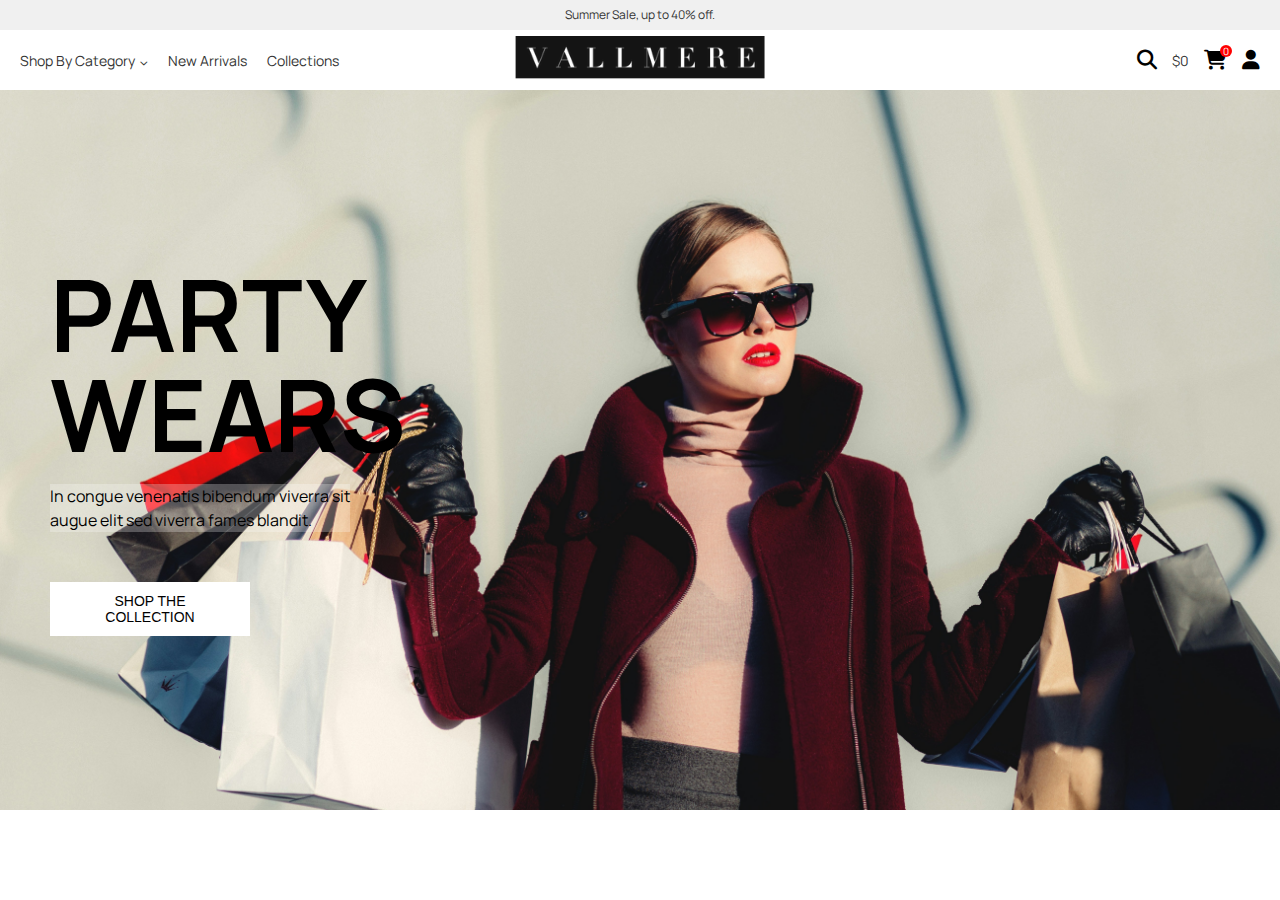
<file: app/hmtl/index.html>
<!DOCTYPE html>
<html lang="en">
<head>
    <meta charset="UTF-8">
    <meta name="viewport" content="width=device-width, initial-scale=1.0">
    <title>Vallmere | main</title>
    <link rel="preconnect" href="https://fonts.googleapis.com">
    <link rel="preconnect" href="https://fonts.gstatic.com" crossorigin>
    <link href="https://fonts.googleapis.com/css2?family=Bokor&family=Fjalla+One&family=Manrope:wght@200..800&display=swap" rel="stylesheet">
    <link
        rel="stylesheet"
        href="https://cdnjs.cloudflare.com/ajax/libs/font-awesome/6.7.2/css/all.min.css"
        integrity="sha512-Evv84Mr4kqVGRNSgIGL/F/aIDqQb7xQ2vcrdIwxfjThSH8CSR7PBEakCr51Ck+w+/U6swU2Im1vVX0SVk9ABhg=="
        crossorigin="anonymous"
        referrerpolicy="no-referrer"
    />
    <link rel="stylesheet" href="../css/main.css">
</head>
<body>
    <header>
        <div class="announcement">Summer Sale, up to 40% off.</div>
        <nav>
            <div class="nav-left">
                <ul>
                    <li>
                        <a href="#">Shop By Category<i class="fas fa-chevron-down"></i></a>
                    </li>
                    <li><a href="#">New Arrivals</a></li>
                    <li><a href="#">Collections</a></li>
                </ul>
            </div>
            <div class="nav-center">
                <img src="../assets/VLMRlogo.png" alt="">
            </div>
            <div class="nav-right">
                <ul>
                    <li>
                        <i class="fas fa-search"></i>
                    </li>
                    <li class="currency">$0</li>
                    <li class="cart-icon">
                        <i class="fas fa-shopping-cart"></i>
                        <span class="badge">0</span>
                    </li>
                    <li>
                        <i class="fas fa-user"></i>
                    </li>
                </ul>
            </div>
        </nav>
    </header>
    <section class="hero">
        <div class="hero-left">
            <h2>Party<br>Wears</h2>
            <p>In congue venenatis bibendum viverra sit<br>augue elit sed viverra fames blandit.</p>
            <button>SHOP THE COLLECTION</button>
        </div>
    </section>
</body>
</html>
</file>
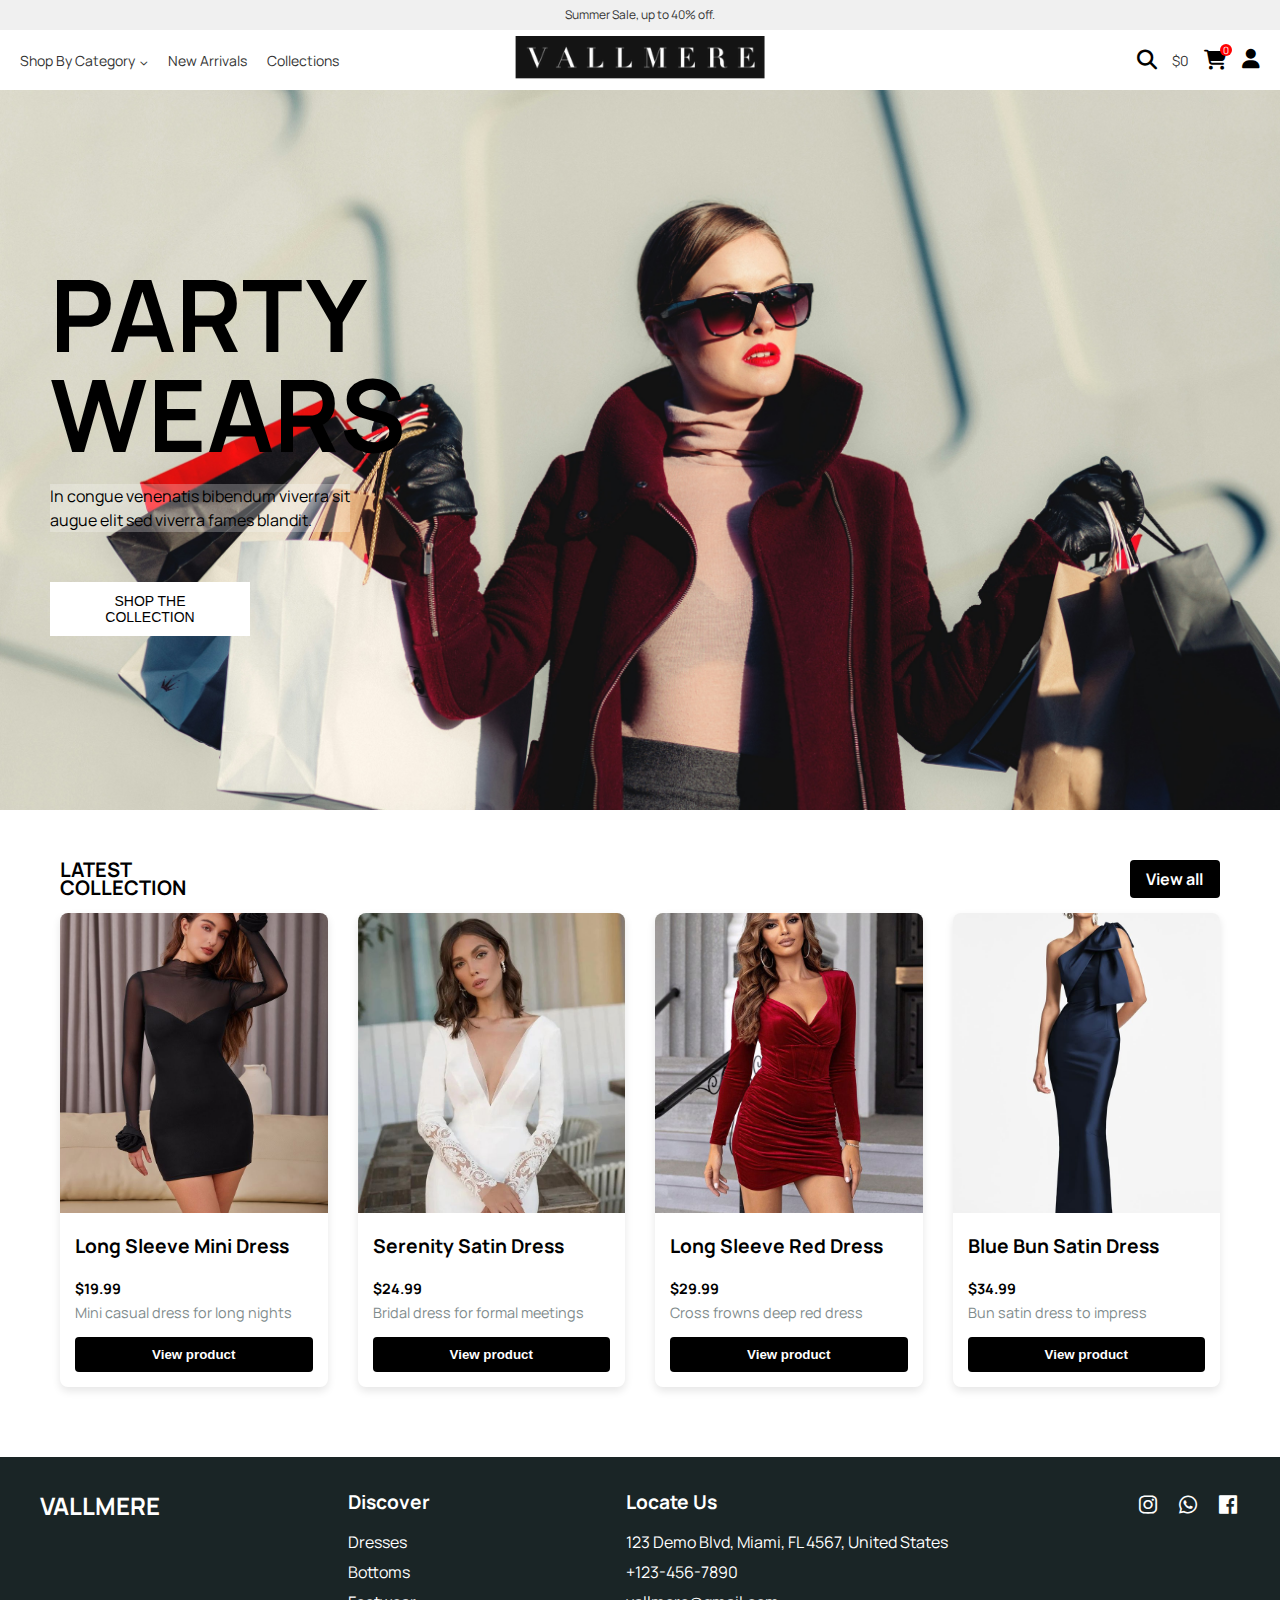
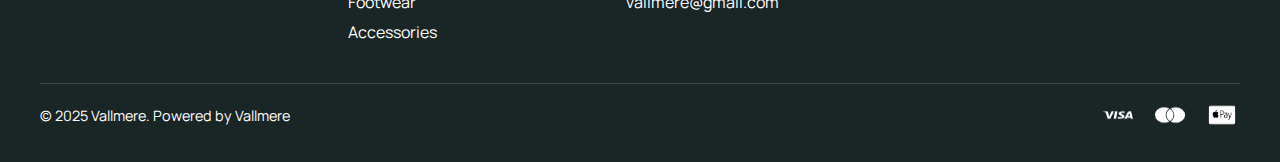
<file: app/html/index.html>
<!DOCTYPE html>
<html lang="en">
<head>
    <meta charset="UTF-8">
    <meta name="viewport" content="width=device-width, initial-scale=1.0">
    <title>Vallmere | main</title>
    <link rel="preconnect" href="https://fonts.googleapis.com">
    <link rel="preconnect" href="https://fonts.gstatic.com" crossorigin>
    <link href='https://unpkg.com/boxicons@2.1.4/css/boxicons.min.css' rel='stylesheet'>
    <link href="https://fonts.googleapis.com/css2?family=Bokor&family=Fjalla+One&family=Manrope:wght@200..800&display=swap" rel="stylesheet">
    <link
        rel="stylesheet"
        href="https://cdnjs.cloudflare.com/ajax/libs/font-awesome/6.7.2/css/all.min.css"
        integrity="sha512-Evv84Mr4kqVGRNSgIGL/F/aIDqQb7xQ2vcrdIwxfjThSH8CSR7PBEakCr51Ck+w+/U6swU2Im1vVX0SVk9ABhg=="
        crossorigin="anonymous"
        referrerpolicy="no-referrer"
    />
    <link rel="stylesheet" href="../css/main.css">
</head>
<body>
    <header>
        <div class="announcement">Summer Sale, up to 40% off.</div>
        <nav>
            <div class="nav-left">
                <ul>
                    <li>
                        <a href="#">Shop By Category<i class="fas fa-chevron-down"></i></a>
                    </li>
                    <li><a href="latest-collection.html" class="btn-menu">New Arrivals</a></li>
                    <li><a href="#">Collections</a></li>
                </ul>
            </div>
            <div class="nav-center">
                <a href="index.html"><img src="../assets/VLMRlogo.png" alt=""></a>
            </div>
            <div class="nav-right">
                <ul>
                    <li>
                        <i class="fas fa-search"></i>
                    </li>
                    <li class="currency">$0</li>
                    <li class="cart-icon">
                        <i class="fas fa-shopping-cart"></i>
                        <span class="badge">0</span>
                    </li>
                    <li>
                        <a href="login.html"><i class="fas fa-user"></i></a>
                    </li>
                </ul>
            </div>
        </nav>
    </header>
    <main>
        <section class="hero">
            <div class="hero-left">
                <h2>Party<br>Wears</h2>
                <p>In congue venenatis bibendum viverra sit<br>augue elit sed viverra fames blandit.</p>
                <button>SHOP THE COLLECTION</button>
            </div>
        </section>
        <section class="products">
            <div class="title-products-container">
                <h2 class="section-title">Latest Collection</h2>
                <a href="latest-collection.html" class="btn-view">View all</a>
            </div>
            <div class="products-container">
    
                <div class="product">
                    <img src="../assets/Mock Neck Long Sleeve Mini Dress - Black _ S.jpg" alt="Product 1">
                    <h3>Long Sleeve Mini Dress</h3>
                    <p class="price">$19.99</p>
                    <p class="description">Mini casual dress for long nights</p>
                    <button class="btn-buy">View product</button>
                </div>
                
                <div class="product">
                    <img src="../assets/Serenity Satin Bridal Dress - Custom color _ Custom size.jpg" alt="Product 2">
                    <h3>Serenity Satin Dress</h3>
                    <p class="price">$24.99</p>
                    <p class="description">Bridal dress for formal meetings</p>
                    <button class="btn-buy">View product</button>
                </div>
                
                <div class="product">
                    <img src="../assets/Vestido corto de manga larga con frunces cruzados - Deep Red _ L.jpg" alt="Producto 3">
                    <h3>Long Sleeve Red Dress</h3>
                    <p class="price">$29.99</p>
                    <p class="description">Cross frowns deep red dress</p>
                    <button class="btn-buy">View product</button>
                </div>
                
                <div class="product">
                    <img src="../assets/descarga.jpg" alt="Producto 4">
                    <h3>Blue Bun Satin Dress</h3>
                    <p class="price">$34.99</p>
                    <p class="description">Bun satin dress to impress</p>
                    <button class="btn-buy">View product</button>
                </div>
            </div>
        </section>
    </main>
    <footer>
        <div class="footer-container">
            <div class="footer-logo">
                <h2>VALLMERE</h2>
            </div>
            <div class="footer-links">
                <h3>Discover</h3>
                <ul>
                    <li><a href="#">Dresses</a></li>
                    <li><a href="#">Bottoms</a></li>
                    <li><a href="#">Footwear</a></li>
                    <li><a href="#">Accessories</a></li>
                </ul>
            </div>
            <div class="footer-contact">
                <h3>Locate Us</h3>
                <p>123 Demo Blvd, Miami, FL 4567, United States</p>
                <p>+123-456-7890</p>
                <p>vallmere@gmail.com</p>
            </div>
            <div class="footer-social">
                <a href="#"><i class='bx bxl-instagram'></i></a>
                <a href="#"><i class='bx bxl-whatsapp'></i></a>
                <a href="#"><i class='bx bxl-facebook-square'></i></a>
            </div>
        </div>
        <div class="footer-bottom">
            <p>&copy; 2025 Vallmere. Powered by Vallmere</p>
            <div class="payment-methods">
                <img src="../assets/visa-logo-36.png" alt="Visa">
                <img src="../assets/mastercard-logo-36.png" alt="Mastercard">
                <img src="../assets/applepay-logo.png" alt="Apple Pay">
            </div>
        </div>
    </footer>
    <script>
        document.addEventListener('DOMContentLoaded', () => {
            const buyButtons = document.querySelectorAll('.product');
            
            buyButtons.forEach(button => {
                button.addEventListener('click', function() {
                    window.location.href = 'product.html';
                });
            });
        });
    </script>
</body>
</html>
</file>
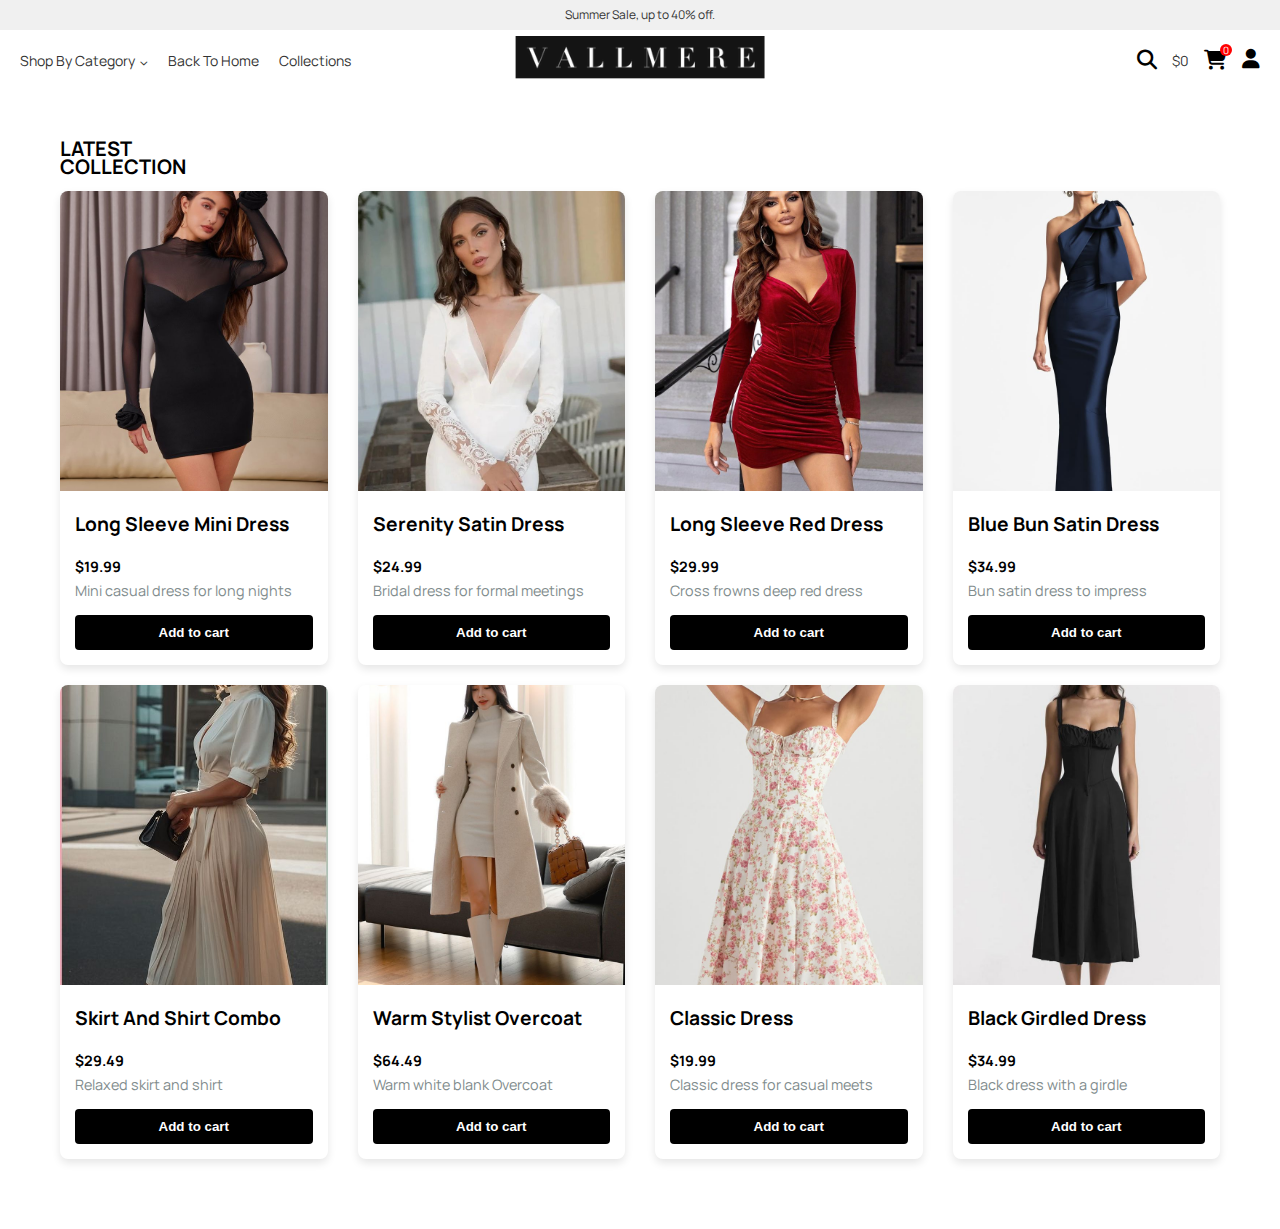
<file: app/html/last-collection.html>
<!DOCTYPE html>
<html lang="en">

<head>
    <meta charset="UTF-8">
    <meta name="viewport" content="width=device-width, initial-scale=1.0">
    <title>Valmere | Latest</title>
    <link rel="preconnect" href="https://fonts.googleapis.com">
    <link rel="preconnect" href="https://fonts.gstatic.com" crossorigin>
    <link href='https://unpkg.com/boxicons@2.1.4/css/boxicons.min.css' rel='stylesheet'>
    <link
        href="https://fonts.googleapis.com/css2?family=Bokor&family=Fjalla+One&family=Manrope:wght@200..800&display=swap"
        rel="stylesheet">
    <link rel="stylesheet" href="https://cdnjs.cloudflare.com/ajax/libs/font-awesome/6.7.2/css/all.min.css"
        integrity="sha512-Evv84Mr4kqVGRNSgIGL/F/aIDqQb7xQ2vcrdIwxfjThSH8CSR7PBEakCr51Ck+w+/U6swU2Im1vVX0SVk9ABhg=="
        crossorigin="anonymous" referrerpolicy="no-referrer" />
    <link rel="stylesheet" href="../css/main.css">
</head>
<header>
    <div class="announcement">Summer Sale, up to 40% off.</div>
    <nav>
        <div class="nav-left">
            <ul>
                <li>
                    <a href="#">Shop By Category<i class="fas fa-chevron-down"></i></a>
                </li>
                <li><a href="index.html">Back To Home</a></li>
                <li><a href="#">Collections</a></li>
            </ul>
        </div>
        <div class="nav-center">
            <a href="index.html"><img src="../assets/VLMRlogo.png" alt=""></a>
        </div>
        <div class="nav-right">
            <ul>
                <li>
                    <i class="fas fa-search"></i>
                </li>
                <li class="currency">$0</li>
                <li class="cart-icon">
                    <i class="fas fa-shopping-cart"></i>
                    <span class="badge">0</span>
                </li>
                <li>
                    <a href="user.html"><i class="fas fa-user"></i></a>
                </li>
            </ul>
        </div>
    </nav>
</header>

<body>

    <section class="products">
        <div class="title-products-container">
            <h2 class="section-title">Latest Collection</h2>
        </div>
        <div class="products-container">

            <div class="product">
                <img src="../assets/Mock Neck Long Sleeve Mini Dress - Black _ S.jpg" alt="Product 1">
                <h3>Long Sleeve Mini Dress</h3>
                <p class="price">$19.99</p>
                <p class="description">Mini casual dress for long nights</p>
                <button class="btn-buy">Add to cart</button>
            </div>

            <div class="product">
                <img src="../assets/Serenity Satin Bridal Dress - Custom color _ Custom size.jpg" alt="Product 2">
                <h3>Serenity Satin Dress</h3>
                <p class="price">$24.99</p>
                <p class="description">Bridal dress for formal meetings</p>
                <button class="btn-buy">Add to cart</button>
            </div>

            <div class="product">
                <img src="../assets/Vestido corto de manga larga con frunces cruzados - Deep Red _ L.jpg"
                    alt="Product 3">
                <h3>Long Sleeve Red Dress</h3>
                <p class="price">$29.99</p>
                <p class="description">Cross frowns deep red dress</p>
                <button class="btn-buy">Add to cart</button>
            </div>

            <div class="product">
                <img src="../assets/descarga.jpg" alt="Product 4">
                <h3>Blue Bun Satin Dress</h3>
                <p class="price">$34.99</p>
                <p class="description">Bun satin dress to impress</p>
                <button class="btn-buy">Add to cart</button>
            </div>
        </div>
    </div>
    <!-- Second container-->
    <div class="products-container">

        <div class="product">
            <img src="../assets/descarga (1).jpg" alt="Product 5">
            <h3>Skirt And Shirt Combo</h3>
            <p class="price">$29.49</p>
            <p class="description">Relaxed skirt and shirt</p>
            <button class="btn-buy">Add to cart</button>
        </div>

        <div class="product">
            <img src="../assets/descarga (2).jpg" alt="Product 6">
            <h3>Warm Stylist Overcoat</h3>
            <p class="price">$64.49</p>
            <p class="description">Warm white blank Overcoat</p>
            <button class="btn-buy">Add to cart</button>
        </div>

        <div class="product">
            <img src="../assets/descarga (3).jpg"
                alt="Product 7">
            <h3>Classic Dress</h3>
            <p class="price">$19.99</p>
            <p class="description">Classic dress for casual meets</p>
            <button class="btn-buy">Add to cart</button>
        </div>

        <div class="product">
            <img src="../assets/descarga (4).jpg" alt="Product 8">
            <h3>Black Girdled Dress</h3>
            <p class="price">$34.99</p>
            <p class="description">Black dress with a girdle</p>
            <button class="btn-buy">Add to cart</button>
        </div>
    </div>
    </section>
</body>

</html>
</file>
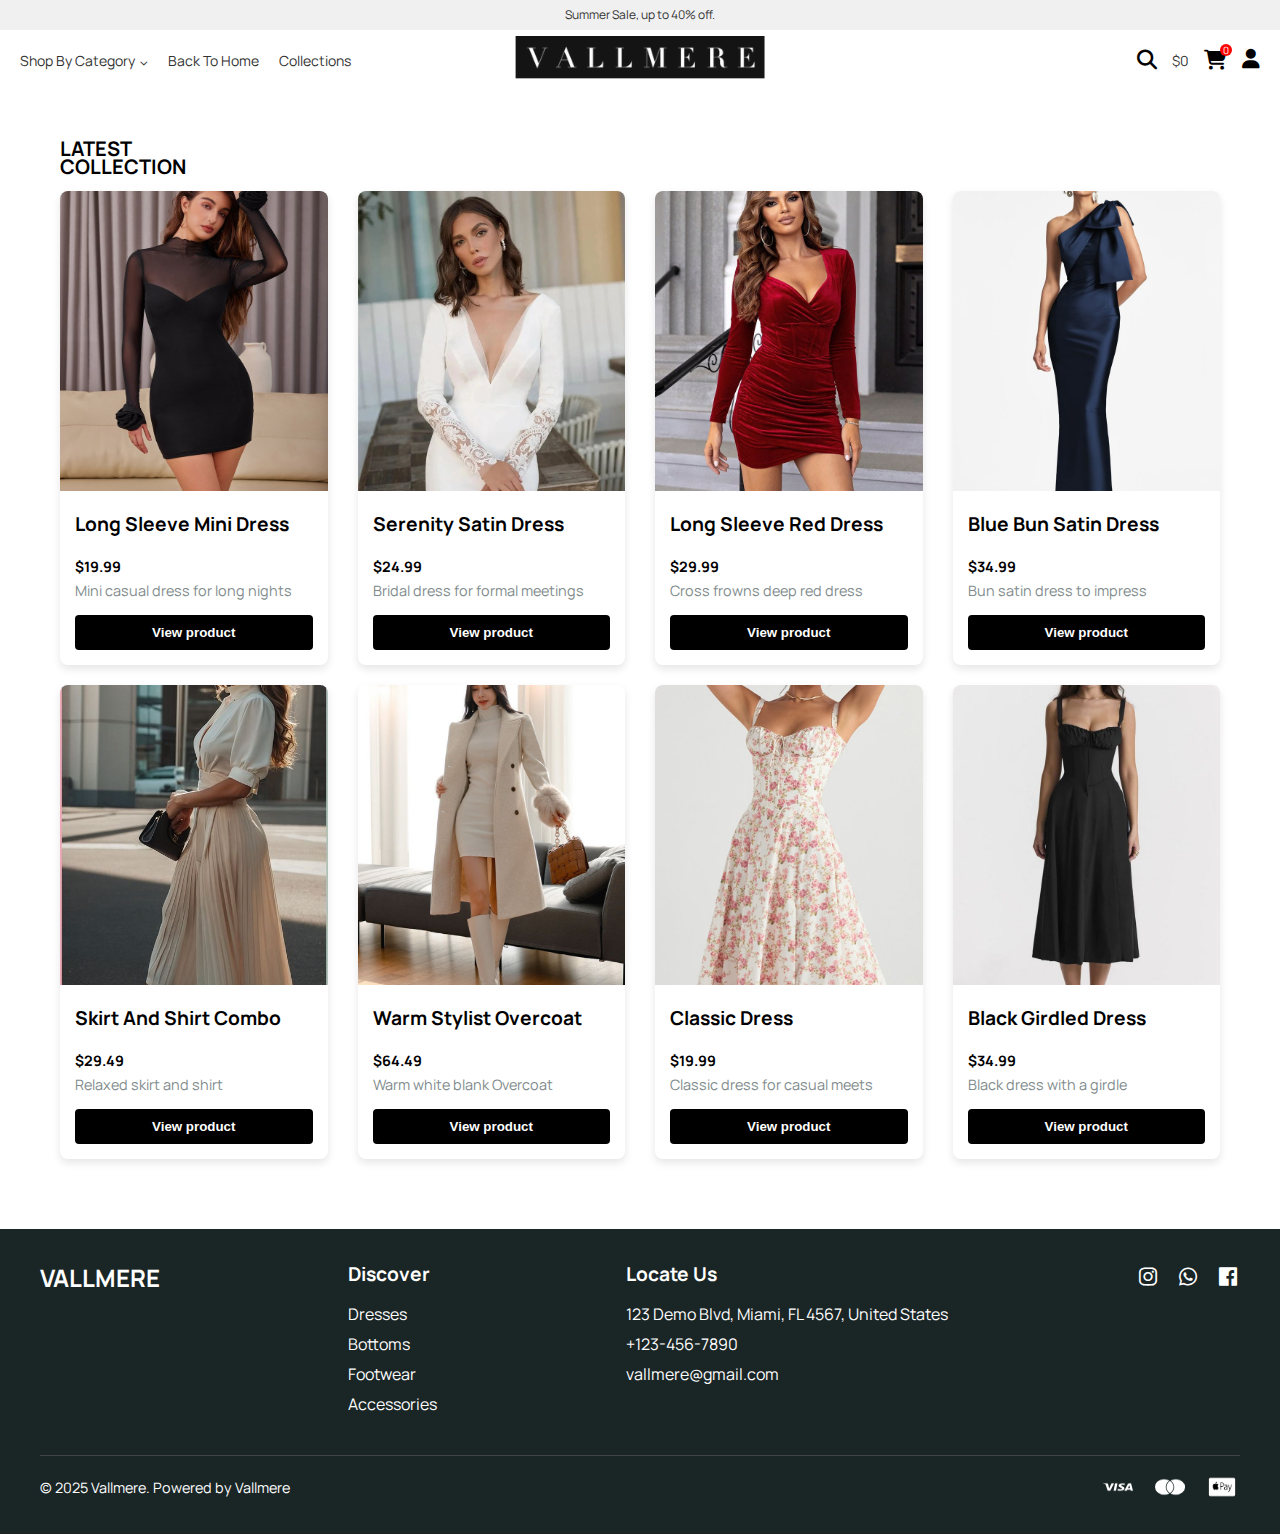
<file: app/html/latest-collection.html>
<!DOCTYPE html>
<html lang="en">

<head>
    <meta charset="UTF-8">
    <meta name="viewport" content="width=device-width, initial-scale=1.0">
    <title>Valmere | Latest</title>
    <link rel="preconnect" href="https://fonts.googleapis.com">
    <link rel="preconnect" href="https://fonts.gstatic.com" crossorigin>
    <link href='https://unpkg.com/boxicons@2.1.4/css/boxicons.min.css' rel='stylesheet'>
    <link
        href="https://fonts.googleapis.com/css2?family=Bokor&family=Fjalla+One&family=Manrope:wght@200..800&display=swap"
        rel="stylesheet">
    <link rel="stylesheet" href="https://cdnjs.cloudflare.com/ajax/libs/font-awesome/6.7.2/css/all.min.css"
        integrity="sha512-Evv84Mr4kqVGRNSgIGL/F/aIDqQb7xQ2vcrdIwxfjThSH8CSR7PBEakCr51Ck+w+/U6swU2Im1vVX0SVk9ABhg=="
        crossorigin="anonymous" referrerpolicy="no-referrer" />
    <link rel="stylesheet" href="../css/main.css">
</head>
<body>
    <header>
        <div class="announcement">Summer Sale, up to 40% off.</div>
        <nav>
            <div class="nav-left">
                <ul>
                    <li>
                        <a href="#">Shop By Category<i class="fas fa-chevron-down"></i></a>
                    </li>
                    <li><a href="index.html">Back To Home</a></li>
                    <li><a href="#">Collections</a></li>
                </ul>
            </div>
            <div class="nav-center">
                <a href="index.html"><img src="../assets/VLMRlogo.png" alt=""></a>
            </div>
            <div class="nav-right">
                <ul>
                    <li>
                        <i class="fas fa-search"></i>
                    </li>
                    <li class="currency">$0</li>
                    <li class="cart-icon">
                        <i class="fas fa-shopping-cart"></i>
                        <span class="badge">0</span>
                    </li>
                    <li>
                        <a href="user.html"><i class="fas fa-user"></i></a>
                    </li>
                </ul>
            </div>
        </nav>
    </header>

    <section class="products">
        <div class="title-products-container">
            <h2 class="section-title">Latest Collection</h2>
        </div>
        <div class="products-container">

            <div class="product">
                <img src="../assets/Mock Neck Long Sleeve Mini Dress - Black _ S.jpg" alt="Product 1">
                <h3>Long Sleeve Mini Dress</h3>
                <p class="price">$19.99</p>
                <p class="description">Mini casual dress for long nights</p>
                <button class="btn-buy">View product</button>
            </div>

            <div class="product">
                <img src="../assets/Serenity Satin Bridal Dress - Custom color _ Custom size.jpg" alt="Product 2">
                <h3>Serenity Satin Dress</h3>
                <p class="price">$24.99</p>
                <p class="description">Bridal dress for formal meetings</p>
                <button class="btn-buy">View product</button>
            </div>

            <div class="product">
                <img src="../assets/Vestido corto de manga larga con frunces cruzados - Deep Red _ L.jpg"
                    alt="Product 3">
                <h3>Long Sleeve Red Dress</h3>
                <p class="price">$29.99</p>
                <p class="description">Cross frowns deep red dress</p>
                <button class="btn-buy">View product</button>
            </div>

            <div class="product">
                <img src="../assets/descarga.jpg" alt="Product 4">
                <h3>Blue Bun Satin Dress</h3>
                <p class="price">$34.99</p>
                <p class="description">Bun satin dress to impress</p>
                <button class="btn-buy">View product</button>
            </div>
        </div>
    </div>
    <!-- Second container-->
    <div class="products-container">

        <div class="product">
            <img src="../assets/descarga (1).jpg" alt="Product 5">
            <h3>Skirt And Shirt Combo</h3>
            <p class="price">$29.49</p>
            <p class="description">Relaxed skirt and shirt</p>
            <button class="btn-buy">View product</button>
        </div>

        <div class="product">
            <img src="../assets/descarga (2).jpg" alt="Product 6">
            <h3>Warm Stylist Overcoat</h3>
            <p class="price">$64.49</p>
            <p class="description">Warm white blank Overcoat</p>
            <button class="btn-buy">View product</button>
        </div>

        <div class="product">
            <img src="../assets/descarga (3).jpg"
                alt="Product 7">
            <h3>Classic Dress</h3>
            <p class="price">$19.99</p>
            <p class="description">Classic dress for casual meets</p>
            <button class="btn-buy">View product</button>
        </div>

        <div class="product">
            <img src="../assets/descarga (4).jpg" alt="Product 8">
            <h3>Black Girdled Dress</h3>
            <p class="price">$34.99</p>
            <p class="description">Black dress with a girdle</p>
            <button class="btn-buy">View product</button>
        </div>
    </div>
    </section>
    <footer>
        <div class="footer-container">
            <div class="footer-logo">
                <h2>VALLMERE</h2>
            </div>
            <div class="footer-links">
                <h3>Discover</h3>
                <ul>
                    <li><a href="#">Dresses</a></li>
                    <li><a href="#">Bottoms</a></li>
                    <li><a href="#">Footwear</a></li>
                    <li><a href="#">Accessories</a></li>
                </ul>
            </div>
            <div class="footer-contact">
                <h3>Locate Us</h3>
                <p>123 Demo Blvd, Miami, FL 4567, United States</p>
                <p>+123-456-7890</p>
                <p>vallmere@gmail.com</p>
            </div>
            <div class="footer-social">
                <a href="#"><i class='bx bxl-instagram'></i></a>
                <a href="#"><i class='bx bxl-whatsapp'></i></a>
                <a href="#"><i class='bx bxl-facebook-square'></i></a>
            </div>
        </div>
        <div class="footer-bottom">
            <p>&copy; 2025 Vallmere. Powered by Vallmere</p>
            <div class="payment-methods">
                <img src="../assets/visa-logo-36.png" alt="Visa">
                <img src="../assets/mastercard-logo-36.png" alt="Mastercard">
                <img src="../assets/applepay-logo.png" alt="Apple Pay">
            </div>
        </div>
    </footer>
    <script>
        document.addEventListener('DOMContentLoaded', () => {
            const buyButtons = document.querySelectorAll('.product');
            
            buyButtons.forEach(button => {
                button.addEventListener('click', function() {
                    window.location.href = 'product.html';
                });
            });
        });
    </script>
</body>

</html>
</file>
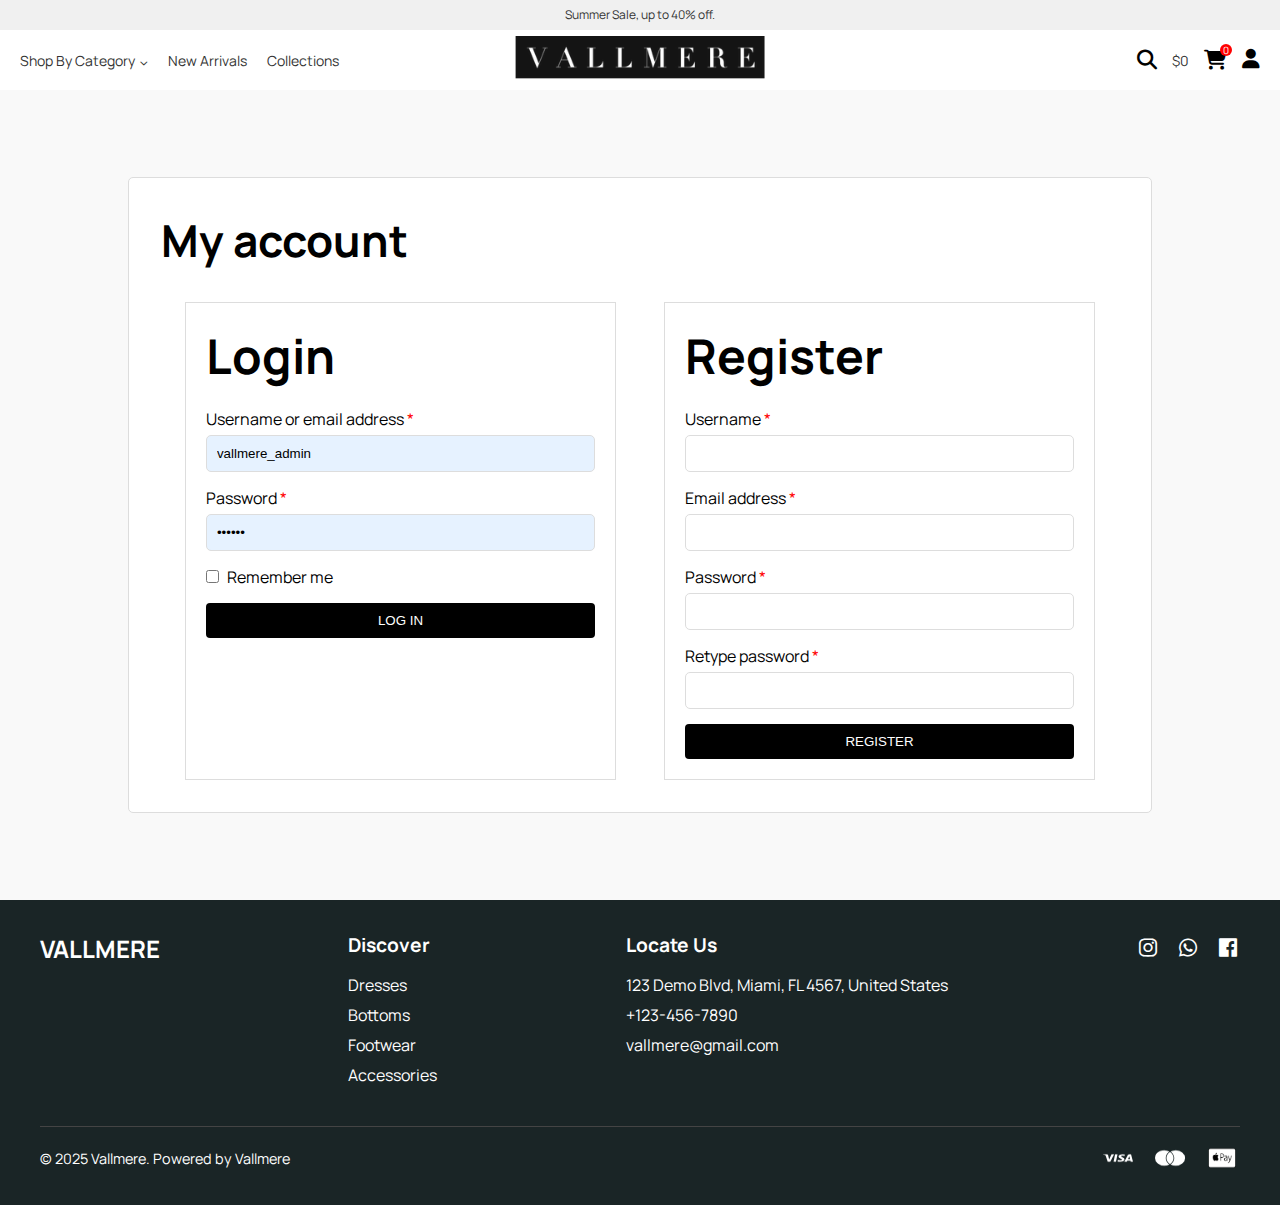
<file: app/html/login.html>
<!DOCTYPE html>
<html lang="en">
  <head>
    <meta charset="UTF-8" />
    <meta name="viewport" content="width=device-width, initial-scale=1.0" />
    <title>Vallmere | main</title>
    <link rel="preconnect" href="https://fonts.googleapis.com" />
    <link rel="preconnect" href="https://fonts.gstatic.com" crossorigin />
    <link
      href="https://unpkg.com/boxicons@2.1.4/css/boxicons.min.css"
      rel="stylesheet"
    />
    <link
      href="https://fonts.googleapis.com/css2?family=Bokor&family=Fjalla+One&family=Manrope:wght@200..800&display=swap"
      rel="stylesheet"
    />
    <link
      rel="stylesheet"
      href="https://cdnjs.cloudflare.com/ajax/libs/font-awesome/6.7.2/css/all.min.css"
      integrity="sha512-Evv84Mr4kqVGRNSgIGL/F/aIDqQb7xQ2vcrdIwxfjThSH8CSR7PBEakCr51Ck+w+/U6swU2Im1vVX0SVk9ABhg=="
      crossorigin="anonymous"
      referrerpolicy="no-referrer"
    />
    <link rel="stylesheet" href="../css/login.css" />
    <link rel="stylesheet" href="../css/main.css" />
  </head>
  <body>
    <header>
      <div class="announcement">Summer Sale, up to 40% off.</div>
      <nav>
        <div class="nav-left">
          <ul>
            <li>
              <a href="#"
                >Shop By Category<i class="fas fa-chevron-down"></i
              ></a>
            </li>
            <li><a href="#">New Arrivals</a></li>
            <li><a href="#">Collections</a></li>
          </ul>
        </div>
        <div class="nav-center">
          <a href="index.html"><img src="../assets/VLMRlogo.png" alt="" /></a>
        </div>
        <div class="nav-right">
          <ul>
            <li>
              <i class="fas fa-search"></i>
            </li>
            <li class="currency">$0</li>
            <li class="cart-icon">
              <i class="fas fa-shopping-cart"></i>
              <span class="badge">0</span>
            </li>
            <li>
              <a href="user.html"><i class="fas fa-user"></i></a>
            </li>
          </ul>
        </div>
      </nav>
    </header>
    <main>
      <div class="account-container">
        <h1>My account</h1>
        <div class="form-container">
          <div class="login-section">
            <h2>Login</h2>
            <form id="login-form" onsubmit="login(); return false;">
              <label for="username"
                >Username or email address
                <span class="required">*</span></label
              >
              <input
                type="text"
                id="username"
                name="username"
                value="vallmere_admin"
              />
              <label for="password"
                >Password <span class="required">*</span></label
              >
              <input
                type="password"
                id="password"
                name="password"
                value="******"
              />
              <div class="remember-me">
                <input type="checkbox" id="remember" name="remember" />
                <label for="remember">Remember me</label>
              </div>
              <button class="black-button" type="submit">LOG IN</button>
            </form>
            <!-- <a href="#">Lost your password?</a> -->
          </div>
          <div class="register-section">
            <h2>Register</h2>
            <form id="register-form" onsubmit="registry(); return false;">
              <label for="reg-username"
                >Username <span class="required">*</span></label
              >
              <input type="text" id="reg-username" name="reg-username" />

              <label for="reg-email"
                >Email address <span class="required">*</span></label
              >
              <input type="email" id="reg-email" name="reg-email" />

              <label for="reg-password"
                >Password <span class="required">*</span></label
              >
              <input type="password" id="reg-password" name="reg-password" />
              
              <label for="retype-password"
                >Retype password <span class="required">*</span></label
              >
              <input type="password" id="retype-password" name="reg-password" />
              <button class="black-button" type="submit">REGISTER</button>
            </form>
          </div>
        </div>
      </div>
    </main>
    <footer>
      <div class="footer-container">
        <div class="footer-logo">
          <h2>VALLMERE</h2>
        </div>
        <div class="footer-links">
          <h3>Discover</h3>
          <ul>
            <li><a href="#">Dresses</a></li>
            <li><a href="#">Bottoms</a></li>
            <li><a href="#">Footwear</a></li>
            <li><a href="#">Accessories</a></li>
          </ul>
        </div>
        <div class="footer-contact">
          <h3>Locate Us</h3>
          <p>123 Demo Blvd, Miami, FL 4567, United States</p>
          <p>+123-456-7890</p>
          <p>vallmere@gmail.com</p>
        </div>
        <div class="footer-social">
          <a href="#"><i class="bx bxl-instagram"></i></a>
          <a href="#"><i class="bx bxl-whatsapp"></i></a>
          <a href="#"><i class="bx bxl-facebook-square"></i></a>
        </div>
      </div>
      <div class="footer-bottom">
        <p>© 2025 Vallmere. Powered by Vallmere</p>
        <div class="payment-methods">
          <img src="../assets/visa-logo-36.png" alt="Visa" />
          <img src="../assets/mastercard-logo-36.png" alt="Mastercard" />
          <img src="../assets/applepay-logo.png" alt="Apple Pay" />
        </div>
      </div>
    </footer>
    <script src="./../scripts/scripts.js"></script>
  </body>
</html>
</file>
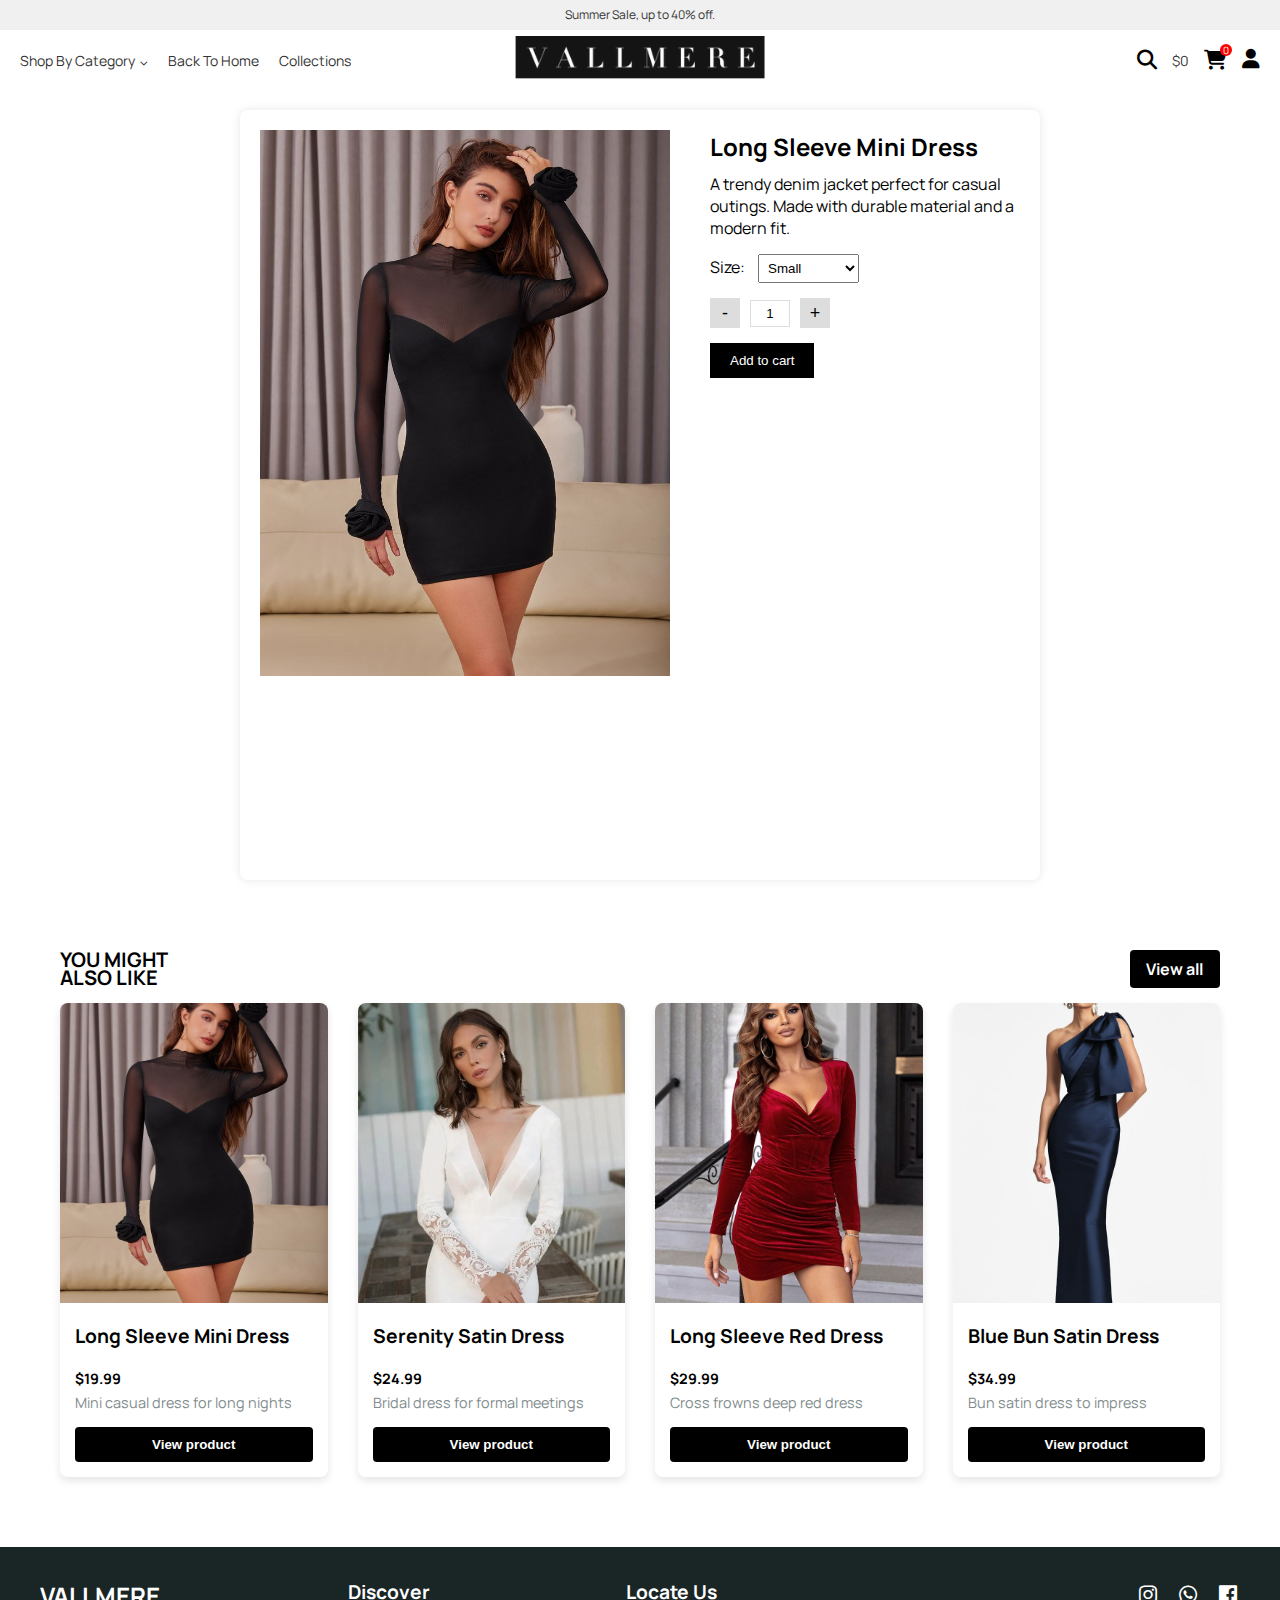
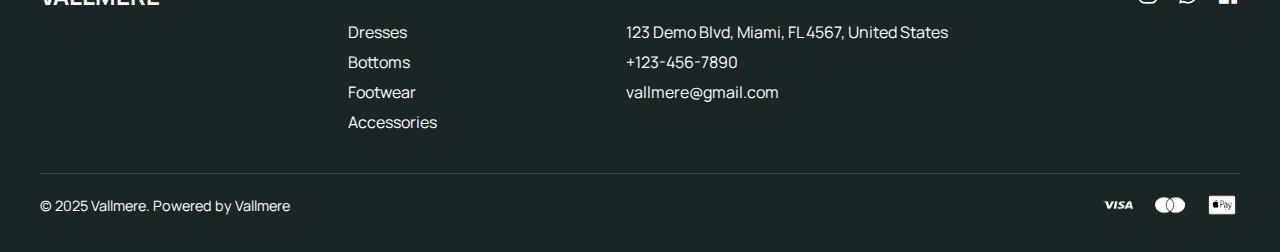
<file: app/html/product.html>
<!DOCTYPE html>
<html lang="en">
  <head>
    <meta charset="UTF-8" />
    <meta name="viewport" content="width=device-width, initial-scale=1.0" />
    <title>Valmere | Latest</title>
    <link rel="preconnect" href="https://fonts.googleapis.com" />
    <link rel="preconnect" href="https://fonts.gstatic.com" crossorigin />
    <link
      href="https://unpkg.com/boxicons@2.1.4/css/boxicons.min.css"
      rel="stylesheet"
    />
    <link
      href="https://fonts.googleapis.com/css2?family=Bokor&family=Fjalla+One&family=Manrope:wght@200..800&display=swap"
      rel="stylesheet"
    />
    <link
      rel="stylesheet"
      href="https://cdnjs.cloudflare.com/ajax/libs/font-awesome/6.7.2/css/all.min.css"
      integrity="sha512-Evv84Mr4kqVGRNSgIGL/F/aIDqQb7xQ2vcrdIwxfjThSH8CSR7PBEakCr51Ck+w+/U6swU2Im1vVX0SVk9ABhg=="
      crossorigin="anonymous"
      referrerpolicy="no-referrer"
    />
    <link rel="stylesheet" href="../css/main.css" />
    <link rel="stylesheet" href="../css/product.css" />
  </head>
  <body>
    <header>
      <div class="announcement">Summer Sale, up to 40% off.</div>
      <nav>
        <div class="nav-left">
          <ul>
            <li>
              <a href="#"
                >Shop By Category<i class="fas fa-chevron-down"></i
              ></a>
            </li>
            <li><a href="index.html">Back To Home</a></li>
            <li><a href="#">Collections</a></li>
          </ul>
        </div>
        <div class="nav-center">
          <a href="index.html"><img src="../assets/VLMRlogo.png" alt="" /></a>
        </div>
        <div class="nav-right">
          <ul>
            <li><i class="fas fa-search"></i></li>
            <li class="currency">$0</li>
            <li class="cart-icon">
              <i class="fas fa-shopping-cart"></i>
              <span class="badge">0</span>
            </li>
            <li>
              <a href="user.html"><i class="fas fa-user"></i></a>
            </li>
          </ul>
        </div>
      </nav>
    </header>

    <section class="product-section">
      <div class="product-container">
        <div class="product-image">
          <img
            src="../assets/Mock Neck Long Sleeve Mini Dress - Black _ S.jpg"
            alt="Sample Product"
          />
        </div>
        <div class="product-details">
          <div class="product-title">Long Sleeve Mini Dress</div>
          <div class="product-description">
            A trendy denim jacket perfect for casual outings. Made with durable
            material and a modern fit.
          </div>
          <div class="product-sizes">
            <label for="size">Size:</label>
            <select id="size">
              <option value="S">Small</option>
              <option value="M">Medium</option>
              <option value="L">Large</option>
              <option value="XL">Extra Large</option>
            </select>
          </div>
          <div class="product-quantity">
            <button id="remove">-</button>
            <input type="text" id="quantity" value="1" readonly />
            <button id="add">+</button>
          </div>
          <button class="add-to-cart">Add to cart</button>
        </div>
      </div>
    </section>
    <section class="products">
      <div class="title-products-container">
        <h2 class="section-title">You might also like</h2>
        <a href="latest-collection.html" class="btn-view">View all</a>
      </div>
      <div class="products-container">
        <div class="product">
          <img
            src="../assets/Mock Neck Long Sleeve Mini Dress - Black _ S.jpg"
            alt="Product 1"
          />
          <h3>Long Sleeve Mini Dress</h3>
          <p class="price">$19.99</p>
          <p class="description">Mini casual dress for long nights</p>
          <button class="btn-buy">View product</button>
        </div>

        <div class="product">
          <img
            src="../assets/Serenity Satin Bridal Dress - Custom color _ Custom size.jpg"
            alt="Product 2"
          />
          <h3>Serenity Satin Dress</h3>
          <p class="price">$24.99</p>
          <p class="description">Bridal dress for formal meetings</p>
          <button class="btn-buy">View product</button>
        </div>

        <div class="product">
          <img
            src="../assets/Vestido corto de manga larga con frunces cruzados - Deep Red _ L.jpg"
            alt="Producto 3"
          />
          <h3>Long Sleeve Red Dress</h3>
          <p class="price">$29.99</p>
          <p class="description">Cross frowns deep red dress</p>
          <button class="btn-buy">View product</button>
        </div>

        <div class="product">
          <img src="../assets/descarga.jpg" alt="Producto 4" />
          <h3>Blue Bun Satin Dress</h3>
          <p class="price">$34.99</p>
          <p class="description">Bun satin dress to impress</p>
          <button class="btn-buy">View product</button>
        </div>
      </div>
    </section>

    <footer>
      <div class="footer-container">
        <div class="footer-logo">
          <h2>VALLMERE</h2>
        </div>
        <div class="footer-links">
          <h3>Discover</h3>
          <ul>
            <li><a href="#">Dresses</a></li>
            <li><a href="#">Bottoms</a></li>
            <li><a href="#">Footwear</a></li>
            <li><a href="#">Accessories</a></li>
          </ul>
        </div>
        <div class="footer-contact">
          <h3>Locate Us</h3>
          <p>123 Demo Blvd, Miami, FL 4567, United States</p>
          <p>+123-456-7890</p>
          <p>vallmere@gmail.com</p>
        </div>
        <div class="footer-social">
          <a href="#"><i class="bx bxl-instagram"></i></a>
          <a href="#"><i class="bx bxl-whatsapp"></i></a>
          <a href="#"><i class="bx bxl-facebook-square"></i></a>
        </div>
      </div>
      <div class="footer-bottom">
        <p>© 2025 Vallmere. Powered by Vallmere</p>
        <div class="payment-methods">
          <img src="../assets/visa-logo-36.png" alt="Visa" />
          <img src="../assets/mastercard-logo-36.png" alt="Mastercard" />
          <img src="../assets/applepay-logo.png" alt="Apple Pay" />
        </div>
      </div>
    </footer>

    <script>
      document.addEventListener("DOMContentLoaded", () => {
        const buyButtons = document.querySelectorAll(".product");

        buyButtons.forEach((button) => {
          button.addEventListener("click", function () {
            window.location.href = "product.html";
          });
        });
      });

      document.addEventListener("DOMContentLoaded", () => {
        const removeButton = document.getElementById("remove");
        const addButton = document.getElementById("add");
        const quantityInput = document.getElementById("quantity");
        const addToCartButton = document.querySelector(".add-to-cart");
        const cartBadge = document.querySelector(".badge");

        let quantity = 1;
        let cartCount = 0;

        removeButton.addEventListener("click", () => {
          if (quantity > 1) {
            quantity--;
            quantityInput.value = quantity;
          }
        });

        addButton.addEventListener("click", () => {
          quantity++;
          quantityInput.value = quantity;
        });

        addToCartButton.addEventListener("click", () => {
          cartCount += quantity;
          cartBadge.textContent = cartCount;
        });
      });
    </script>
  </body>
</html>
</file>
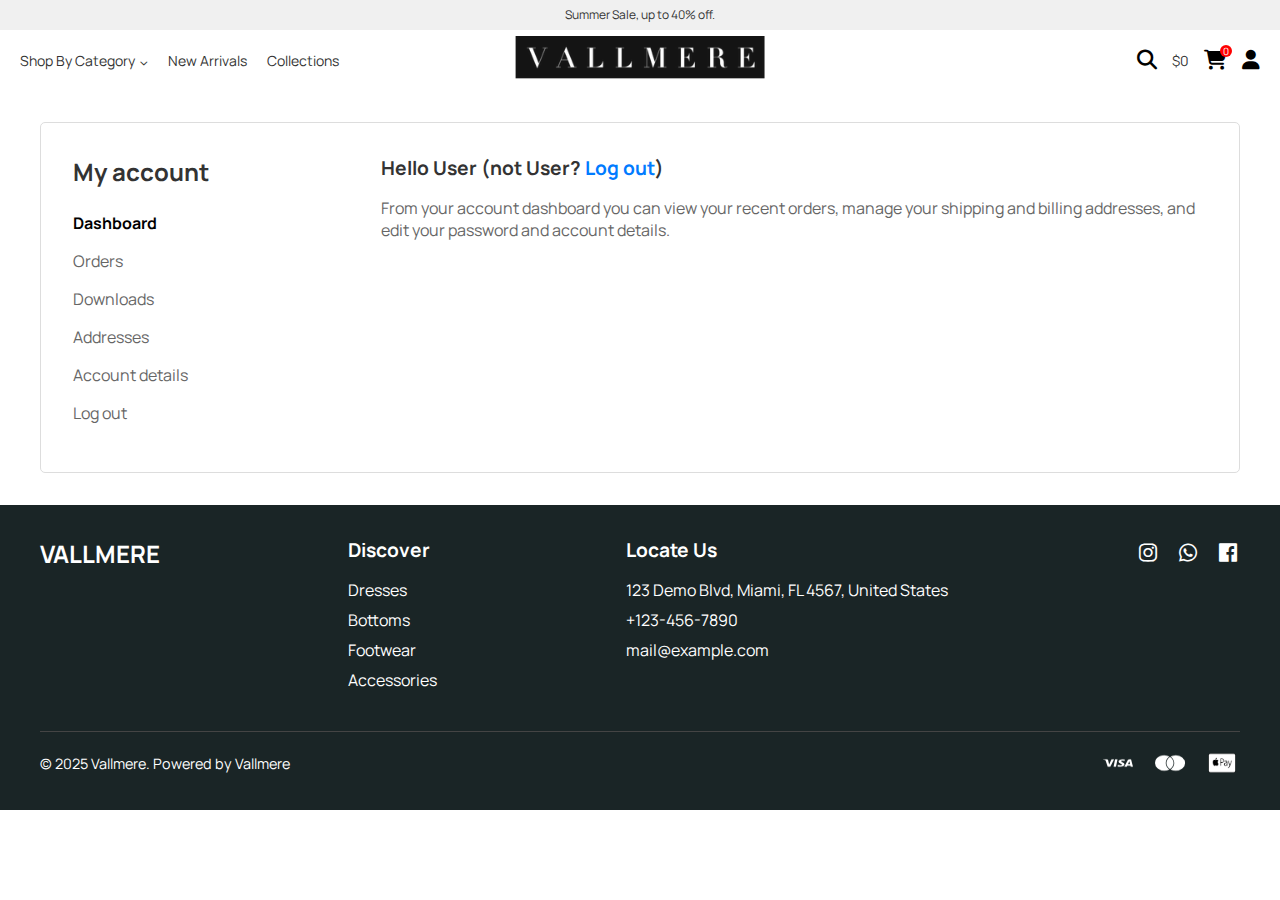
<file: app/html/user.html>
<!DOCTYPE html>
<html lang="en">
  <head>
    <meta charset="UTF-8" />
    <meta name="viewport" content="width=device-width, initial-scale=1.0" />
    <title>Vallmere | main</title>
    <link rel="preconnect" href="https://fonts.googleapis.com" />
    <link rel="preconnect" href="https://fonts.gstatic.com" crossorigin />
    <link
      href="https://unpkg.com/boxicons@2.1.4/css/boxicons.min.css"
      rel="stylesheet"
    />
    <link
      href="https://fonts.googleapis.com/css2?family=Bokor&family=Fjalla+One&family=Manrope:wght@200..800&display=swap"
      rel="stylesheet"
    />
    <link
      rel="stylesheet"
      href="https://cdnjs.cloudflare.com/ajax/libs/font-awesome/6.7.2/css/all.min.css"
      integrity="sha512-Evv84Mr4kqVGRNSgIGL/F/aIDqQb7xQ2vcrdIwxfjThSH8CSR7PBEakCr51Ck+w+/U6swU2Im1vVX0SVk9ABhg=="
      crossorigin="anonymous"
      referrerpolicy="no-referrer"
    />
    <link rel="stylesheet" href="../css/main.css" />
  </head>
  <body>
    <header>
      <div class="announcement">Summer Sale, up to 40% off.</div>
      <nav>
        <div class="nav-left">
          <ul>
            <li>
              <a href="#"
                >Shop By Category<i class="fas fa-chevron-down"></i
              ></a>
            </li>
            <li><a href="#">New Arrivals</a></li>
            <li><a href="#">Collections</a></li>
          </ul>
        </div>
        <div class="nav-center">
          <a href="index.html"><img src="../assets/VLMRlogo.png" alt="" /></a>
        </div>
        <div class="nav-right">
          <ul>
            <li>
              <i class="fas fa-search"></i>
            </li>
            <li class="currency">$0</li>
            <li class="cart-icon">
              <i class="fas fa-shopping-cart"></i>
              <span class="badge">0</span>
            </li>
            <li>
              <i class="fas fa-user"></i>
            </li>
          </ul>
        </div>
      </nav>
    </header>

    <main class="account-main">
      <div class="account-container">
        <aside class="account-sidebar">
          <h2>My account</h2>
          <ul>
            <li><a href="#" class="active">Dashboard</a></li>
            <li><a href="#">Orders</a></li>
            <li><a href="#">Downloads</a></li>
            <li><a href="#">Addresses</a></li>
            <li><a href="#">Account details</a></li>
            <li><a href="../html/login.html">Log out</a></li>
          </ul>
        </aside>
        <section class="account-content">
          <h3>
            Hello <span class="username"></span> (not
            <span class="username"></span>?
            <a href="../html/login.html">Log out</a>)
          </h3>
          <p>
            From your account dashboard you can view your recent orders, manage
            your shipping and billing addresses, and edit your password and
            account details.
          </p>
        </section>
      </div>
    </main>

    <footer>
      <div class="footer-container">
        <div class="footer-logo">
          <h2>VALLMERE</h2>
        </div>
        <div class="footer-links">
          <h3>Discover</h3>
          <ul>
            <li><a href="#">Dresses</a></li>
            <li><a href="#">Bottoms</a></li>
            <li><a href="#">Footwear</a></li>
            <li><a href="#">Accessories</a></li>
          </ul>
        </div>
        <div class="footer-contact">
          <h3>Locate Us</h3>
          <p>123 Demo Blvd, Miami, FL 4567, United States</p>
          <p>+123-456-7890</p>
          <p>mail@example.com</p>
        </div>
        <div class="footer-social">
          <a href="#"><i class="bx bxl-instagram"></i></a>
          <a href="#"><i class="bx bxl-whatsapp"></i></a>
          <a href="#"><i class="bx bxl-facebook-square"></i></a>
        </div>
      </div>
      <div class="footer-bottom">
        <p>&copy; 2025 Vallmere. Powered by Vallmere</p>
        <div class="payment-methods">
          <img src="../assets/visa-logo-36.png" alt="Visa" />
          <img src="../assets/mastercard-logo-36.png" alt="Mastercard" />
          <img src="../assets/applepay-logo.png" alt="Apple Pay" />
        </div>
      </div>
    </footer>
  </body>
  <script>
    function getQueryParam(param) {
      const urlParams = new URLSearchParams(window.location.search);
      return urlParams.get(param);
    }

    const username = getQueryParam("username");

    if (username) {
      const usernameElements = document.getElementsByClassName("username");
      for (let i = 0; i < usernameElements.length; i++) {
        usernameElements[i].textContent = `${username}`;
      }
    } else {
      const usernameElements = document.getElementsByClassName("username");
      for (let i = 0; i < usernameElements.length; i++) {
        usernameElements[i].textContent = "User";
      }
    }
  </script>
</html>
</file>
<file: app/css/main.css>
* {
    margin: 0;
    padding: 0;
    box-sizing: border-box;
}

body {
    font-family: "Manrope", Helvetica, sans-serif;
    padding-top: 90px;
}

header {
    position: fixed;
    top: 0;
    left: 0;
    width: 100%;
    z-index: 1000;
    background: white;
}

.announcement {
    background: #f0f0f0;
    text-align: center;
    font-size: 12px;
    color: #333;
    height: 30px;
    line-height: 30px;
}

nav {
    display: grid;
    grid-template-columns: 1fr auto 1fr;
    align-items: center;
    height: 60px;
    padding: 0 20px;
}

.nav-left ul, .nav-right ul {
    display: flex;
    list-style: none;
}

.nav-left ul {
    gap: 20px;
}

.nav-left a {
    color: #333;
    font-size: 14px;
    text-decoration: none;
}

.nav-left a i {
    margin-left: 5px;
    font-size: 8px;
}

.nav-center img {
    width: 250px;
    height: auto;
}

.nav-right ul {
    gap: 15px;
    justify-content: flex-end;
}

.nav-right li {
    display: flex;
    align-items: center;
}

.nav-right i {
    font-size: 20px;
    color: #000;
}

.nav-right .currency i {
    margin-right: 5px;
}

.nav-right .currency {
    color: #333;
    font-size: 14px;
}

.cart-icon {
    position: relative;
}

.badge {
    position: absolute;
    top: -5px;
    right: -5px;
    background: red;
    color: white;
    border-radius: 50%;
    width: 12px;
    height: 12px;
    font-size: 10px;
    text-align: center;
    line-height: 12px;
}

.hero {
    display: flex;
    height: 80vh;
    background-image: url("../assets/freestocks-_3Q3tsJ01nc-unsplash.jpg");
    background-size: cover;
    background-position: center;
}

.hero-left {
    width: 50%;
    padding-left: 50px;
    display: flex;
    flex-direction: column;
    justify-content: center;
}

.hero-left h2 {
    font-size: 100px;
    color: #000000;
    text-transform: uppercase;
    font-weight: bold;
    line-height: 1;
}

.hero-left p {
    font-size: 16px;
    color: #000000;
    background-color: #ffffff44;
    max-width: 300px;
    margin: 20px 0;
    line-height: 1.5;
}

.hero-left button {
    background: #FFF;
    border: 1px solid #ffffff;
    color: #000;
    padding: 10px 20px;
    font-size: 14px;
    text-transform: uppercase;
    cursor: pointer;
    width: 200px;
    margin-top: 30px;
}

.account-main {
    padding: 2rem;
}

.account-container {
    max-width: 1200px;
    margin: 0 auto;
    display: flex;
    gap: 2rem;
    background-color: white; 
    padding: 2rem;
    border: 1px solid #ddd; 
    border-radius: 5px; 
}


.account-sidebar {
    flex: 1;
    min-width: 200px;
}

.account-sidebar h2 {
    font-size: 1.5rem;
    margin-bottom: 1.5rem;
    color: #333;
}

.account-sidebar ul {
    list-style: none;
}

.account-sidebar li {
    margin-bottom: 1rem;
}

.account-sidebar a {
    text-decoration: none;
    color: #666;
    font-size: 1rem;
}

.account-sidebar a:hover {
    color: #000;
}

.account-sidebar a.active {
    color: #000;
    font-weight: bold;
}

.account-content {
    flex: 3;
}

.account-content h3 {
    font-size: 1.2rem;
    color: #333;
    margin-bottom: 1rem;
}

.account-content p {
    color: #666;
    font-size: 1rem;
}

.account-content a {
    color: #007bff; 
    text-decoration: none;
}

.account-content a:hover {
    text-decoration: underline;
}

/* Products Section */

.products {
    padding: 50px 20px;
    max-width: 1200px;
    margin: 0 auto;
}

.title-products-container{
    display: flex;
    align-items: center;
    margin-bottom: 15px;
}

.title-products-container h2 {
    text-align: left;
}

.btn-menu,
.btn-menu:link,
.btn-menu:visited, 
.btn-menu:hover, 
.btn-menu:active {
    text-decoration: none;
}

.btn-view, 
.btn-view:link, 
.btn-view:visited, 
.btn-view:hover, 
.btn-view:active {
    display: block;
    width: 100px;
    margin-left: 80%;
    padding: 8px;
    background: #000000;
    color: white;
    border: none;
    border-radius: 4px;
    cursor: pointer;
    text-align: center;
    font-weight: bold;
    transition: background 0.3s ease;
    text-decoration: none; 
    font-family: inherit;
    font-size: inherit;
}
.btn-view:hover {
    background: #333;
    color: white; 
    text-decoration: none; 
}

.section-title {
    font-size: 20px;
    color: #000000;
    width: calc(100% - 1000px);
    text-transform: uppercase;
    font-weight: bold;
    line-height: 0.9;
    text-align: justify;
}
.products-container {
    display: grid;
    grid-template-columns: repeat(auto-fit, minmax(250px, 1fr));
    gap: 30px;
    margin-bottom: 20px;
}

.product {
    background: #ffffff44;
    border-radius: 8px;
    box-shadow: 0 4px 8px rgba(0, 0, 0, 0.1);
    overflow: hidden;
    transition: transform 0.3s ease;
}

.product:hover {
    transform: translateY(-5px);
}

.product img {
    width: 100%;
    height: 300px;
    object-fit:cover;
}

.product h3 {
    padding: 15px 15px 15px;
    margin: 0;
    font-size: 1.2rem;
}

.price {
    padding: 5px 15px;
    font-weight: bold;
    color: #000000;
    font-size: 0.9rem;
}

.description {
    padding: 0 15px 15px;
    color: #7f8c8d;
    font-size: 0.9rem;
}

.btn-buy {
    display: block;
    width: calc(100% - 30px);
    margin: 0 auto 15px;
    padding: 10px;
    background: #000000;
    color: white;
    border: none;
    border-radius: 4px;
    cursor: pointer;
    font-weight: bold;
    transition: background 0.3s ease;
}

.btn-buy:hover {
    background: #333;
}


footer {
    background-color: #1a2526; 
    color: white;
    padding: 2rem 1rem;
}

.footer-container {
    display: flex;
    justify-content: space-between;
    max-width: 1200px;
    margin: 0 auto;
    flex-wrap: wrap;
    gap: 2rem;
}

.footer-logo h2 {
    font-size: 1.5rem;
}

.footer-links h3 {
    font-size: 1.2rem;
    margin-bottom: 1rem;
}

.footer-links ul {
    list-style: none;
}

.footer-links li {
    margin-bottom: 0.5rem;
}

.footer-links a {
    color: white;
    text-decoration: none;
}

.footer-links a:hover {
    text-decoration: underline;
}

.footer-contact h3 {
    font-size: 1.2rem;
    margin-bottom: 1rem;
}

.footer-contact p {
    margin-bottom: 0.5rem;
}

.footer-social {
    display: flex;
    gap: 1rem;
}

.footer-social img {
    width: 24px;
    height: 24px;
}


.footer-bottom {
    display: flex;
    justify-content: space-between;
    align-items: center;
    max-width: 1200px;
    margin: 2rem auto 0;
    padding-top: 1rem;
    border-top: 1px solid #444;
    flex-wrap: wrap;
    gap: 1rem;
}

.footer-bottom p {
    font-size: 0.9rem;
}

.footer-social a {
    color: white; 
    font-size: 24px; 
    text-decoration: none;
}

.footer-social a:hover {
    color: gray; 
    transition: color 0.3s ease; 
}

.payment-methods {
    display: flex;
    gap: 1rem;
}
.payment-methods img{
    width: 36px;
    height: 30px;
}
</file>
<file: app/css/login.css>
body {
    background-color: #f9f9f9;
}

main {
    display: flex;
    justify-content: center;
    align-items: center;
    height: 90vh;
}

.account-container {
    display: flex;
    flex-direction: column;
    justify-content: space-around;
    width: 80%;
}

.account-container h1 {
    font-size: 44px;
}

.form-container {
    display: flex;
    justify-content: space-around;
    align-items: top;
}

.login-section, .register-section {
    width: 45%;
    padding: 20px;
    border: 1px solid #ddd;
}


.login-section h2, .register-section h2 {
    font-size: 48px;
    font-weight: bold;
    color: #000;
    margin-bottom: 20px;
}

label {
    display: block;
    margin-bottom: 5px;
    color: #000;
}

.required {
    color: red;
}

input[type="text"], input[type="password"], input[type="email"] {
    width: 100%;
    padding: 10px;
    margin-bottom: 15px;
    border: 1px solid #ddd;
    border-radius: 5px;
}

.login-section input[type="text"], .login-section input[type="password"] {
    background-color: #e6f2ff;
}

.register-section input[type="text"], .register-section input[type="email"], .register-section input[type="password"] {
    background-color: #fff;
}

.remember-me {
    margin-bottom: 15px;
}

.remember-me label {
    display: inline;
    margin-left: 5px;
}

.black-button {
    width: 100%;
    padding: 10px;
    background-color: #000;
    color: #fff;
    border: none;
    border-radius: 4px;
    cursor: pointer;
}

a {
    color: #666;
    text-decoration: none;
}

a:hover {
    text-decoration: underline;
}

.register-section p {
    font-size: 12px;
    color: #666;
    margin-top: 10px;
}
</file>
<file: app/css/product.css>
.product-section {
    padding: 20px;
    display: flex;
    justify-content: center;
    height: 90vh;
}
.product-container {
    display: flex;
    max-width: 800px;
    background-color: #fff;
    border-radius: 8px;
    box-shadow: 0 0 10px rgba(0, 0, 0, 0.1);
}
.product-image img {
    width: 450px;
    height: auto;
    border-radius: 8px;
    padding: 20px;
}
.product-details {
    padding: 20px;
}
.product-title {
    font-size: 24px;
    font-weight: bold;
    margin-bottom: 10px;
}
.product-description {
    font-size: 16px;
    margin-bottom: 15px;
}
.product-sizes {
    margin-bottom: 15px;
}
.product-sizes label {
    margin-right: 10px;
}
.product-sizes select {
    padding: 5px;
}
.product-quantity {
    display: flex;
    align-items: center;
    margin-bottom: 15px;
}
.product-quantity button {
    width: 30px;
    height: 30px;
    font-size: 18px;
    background-color: #ddd;
    border: none;
    cursor: pointer;
}
.product-quantity input {
    width: 40px;
    text-align: center;
    margin: 0 10px;
    padding: 5px;
    border: 1px solid #ddd;
}
.add-to-cart {
    padding: 10px 20px;
    background-color: #000;
    color: #fff;
    border: none;
    cursor: pointer;
}
</file>
